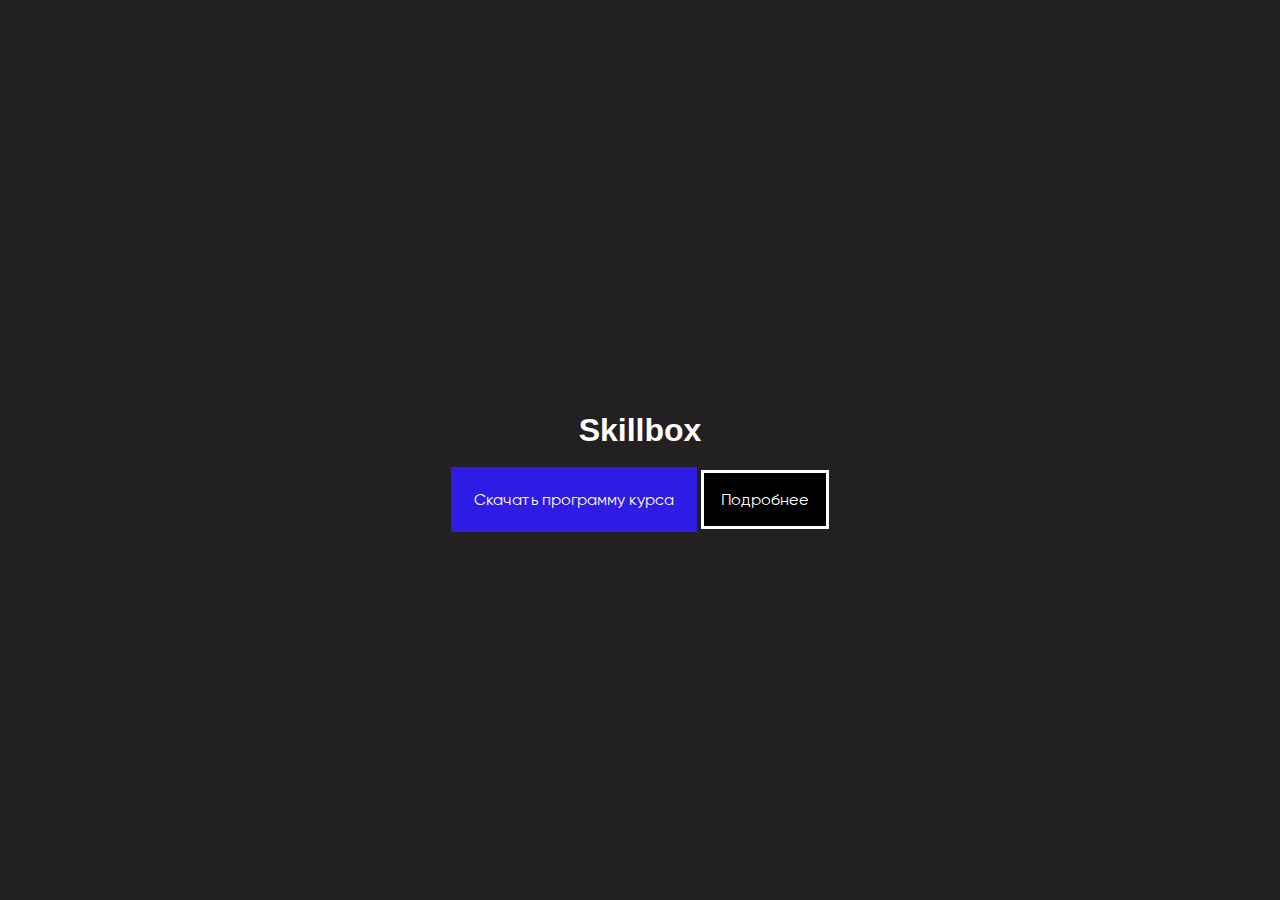
<file: index.html>
<!DOCTYPE html>
<html lang="ru">
<head>
  <meta charset="UTF-8">
  <title>Как должно выглядеть 1</title>
  <link rel="stylesheet" href="css/style.css">
</head>
<body>
  <div class="main-content">
    <div>
      <a class="heading" href="https://skillbox.ru/" target="_blank">
        <h1>Skillbox</h1>
      </a>
    </div>
    <div class="buttons">
      <a class="link" href="2.7_Skillbox_Layout.docx" download>Скачать программу курса</a>
      <a class="more-detailed" href="program.html">
        Подробнее
      </a>
    </div>
  </div>
</body>
</html>
</file>
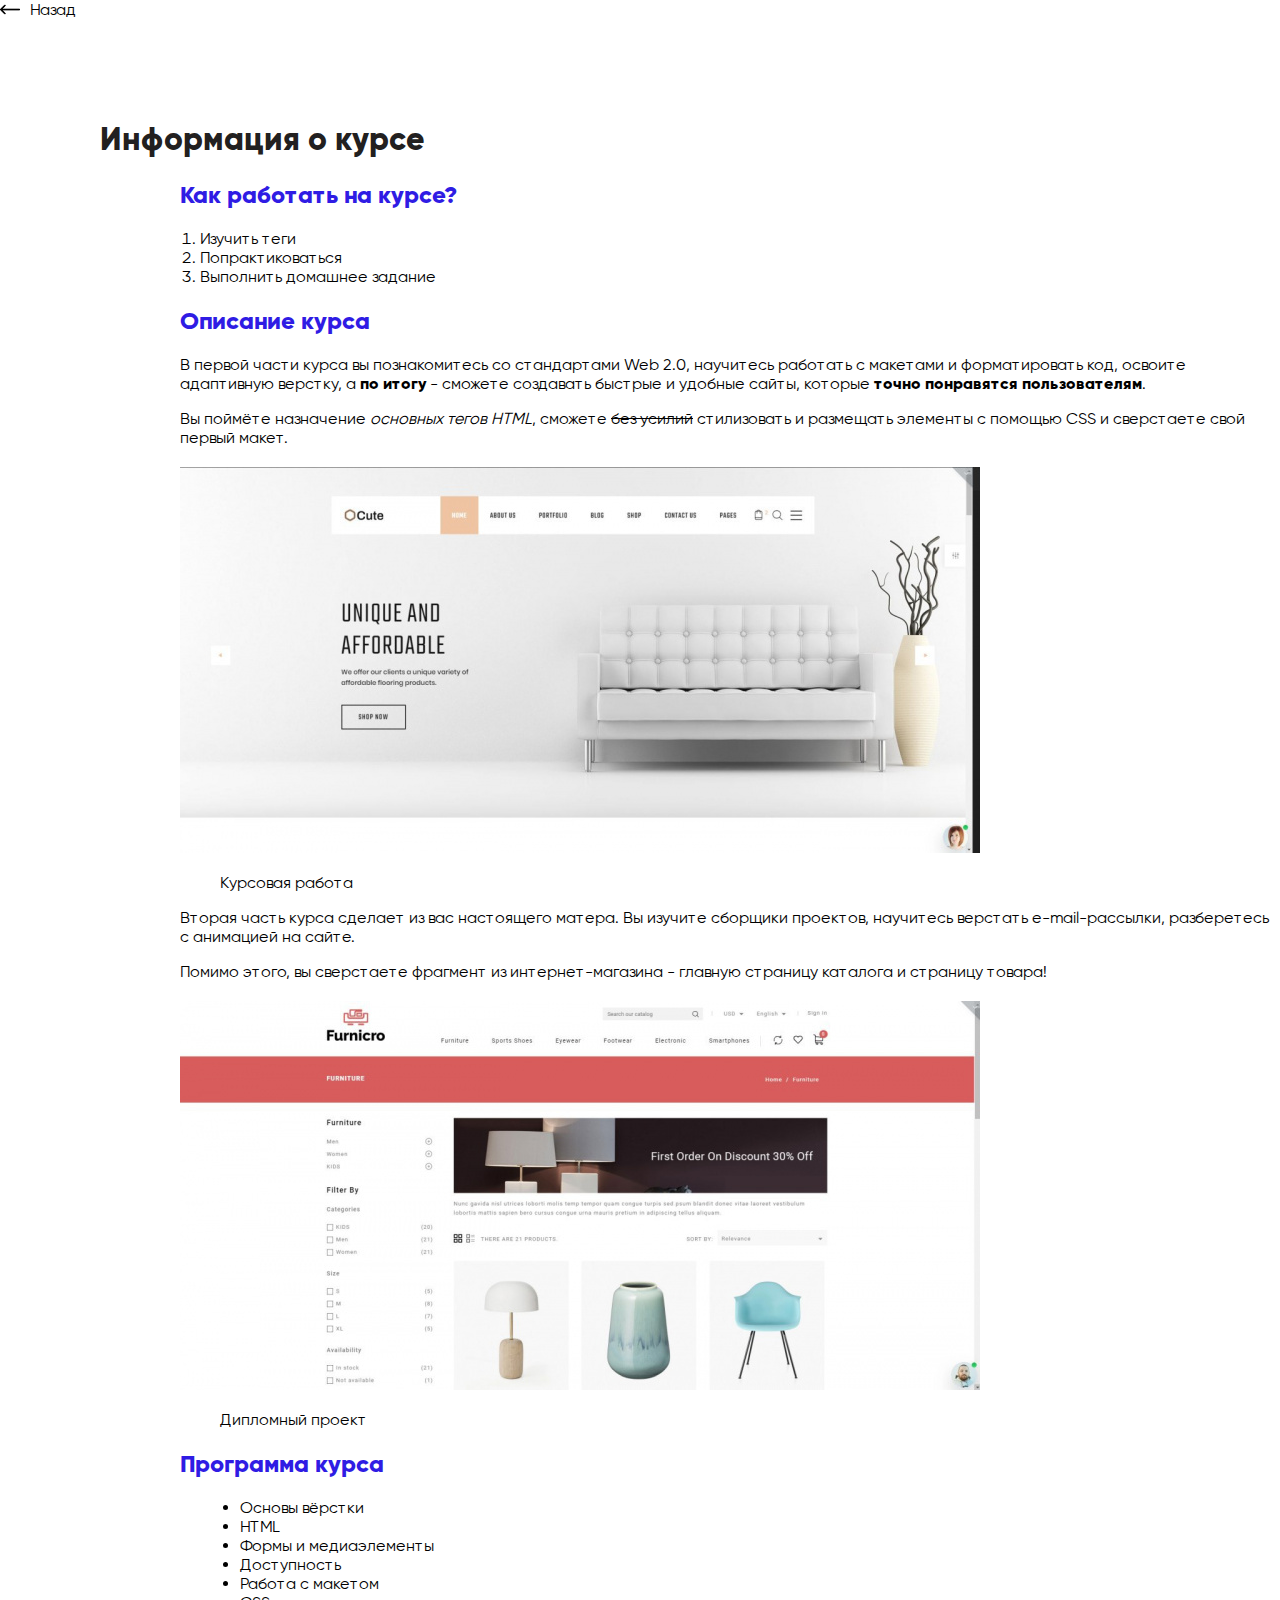
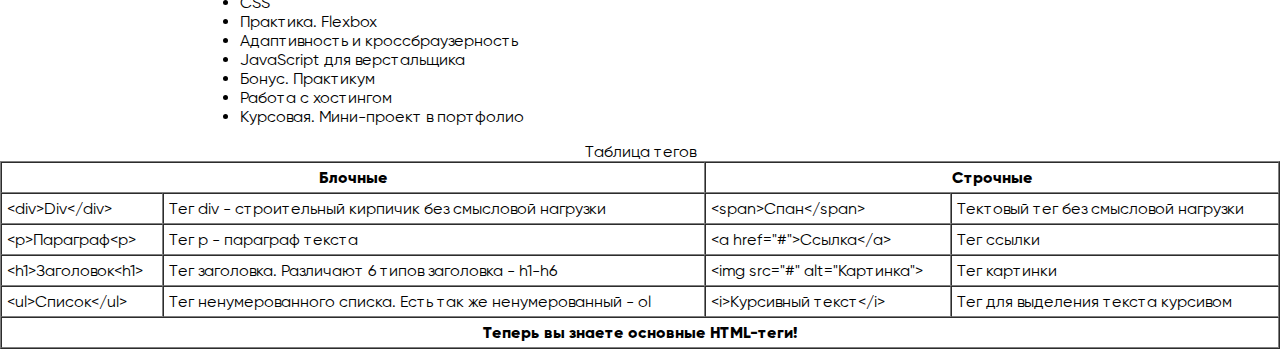
<file: program.html>
<!DOCTYPE html>
<html lang="ru">
<head>
    <meta charset="UTF-8">
    <meta name="viewport" content="width=device-width, initial-scale=1.0">
    <link rel="stylesheet" href="css/style.css">
    <title>Document</title>
</head>
<body>
    <div class="container">
      <a href="index.html" class="email-link">Назад</a>
      <h1 class="informations">Информация о курсе</h1>
      <h2 class="skillbox">Как работать на курсе?</h2>
      <ol class="list">
        <li>
          <a href="#table">Изучить теги</a>
        </li>
        <li>Попрактиковаться</li>
        <li>Выполнить домашнее задание</li>
      </ol>
      <h2 class="skillbox">Описание курса</h2>
      <div class="paragraph">
        <p>
          В первой части курса вы познакомитесь со стандартами Web 2.0, научитесь работать с макетами и форматировать
          код, освоите адаптивную верстку, а <strong>по итогу</strong> - сможете создавать быстрые и удобные сайты, которые
          <strong>точно понравятся пользователям</strong>.
        </p>
        <p>
          Вы поймёте назначение
          <em>основных тегов HTML</em>, сможете
          <s>без усилий</s> стилизовать и размещать элементы с помощью CSS и сверстаете свой первый макет.
        </p>
      </div>
      <img class="photo" src="img/2.7_site1.jpeg" alt="">
      <div class="paragraph">
        <blockquote>
          Курсовая работа
        </blockquote>
        <p>
          Вторая часть курса сделает из вас настоящего матера. Вы изучите сборщики проектов, научитесь верстать
          e-mail-рассылки, разберетесь с анимацией на сайте.
        </p>
        <p>Помимо этого, вы сверстаете фрагмент из интернет-магазина - главную страницу каталога и страницу товара!</p>
      </div>
      <img class="photo" src="img/2.7_site2.jpeg" alt="">
      <div class="paragraph">
        <blockquote>
          Дипломный проект
        </blockquote>
      </div>
      <h2 class="skillbox">Программа курса</h2>
      <ul>
        <div class="list">
          <li>Основы вёрстки</li>
          <li>HTML</li>
          <li>Формы и медиаэлементы</li>
          <li>Доступность</li>
          <li>Работа с макетом</li>
          <li>CSS</li>
          <li>Практика. Flexbox</li>
          <li>Адаптивность и кроссбраузерность</li>
          <li>JavaScript для верстальщика</li>
          <li>Бонус. Практикум</li>
          <li>Работа с хостингом</li>
          <li>Курсовая. Мини-проект в портфолио</li>
        </div>
      </ul>
      <selection class="table" id="table">
        <center>Таблица тегов</center>
      </selection>
      <table border="1" width="100%" cellspacing="0" cellpadding="5">
        <tr>
          <th colspan="2">Блочные</th>
          <th colspan="2">Строчные</th>
        </tr>
        <tr>
          <td>&lt;div&gt;Div&lt;/div&gt;</td>
          <td>Тег div - строительный кирпичик без смысловой нагрузки</td>
          <td> &lt;span&gt;Спан&lt;/span&gt;</td>
          <td>Тектовый тег без смысловой нагрузки</td>
        </tr>
        <tr>
          <td>&lt;p&gt;Параграф&lt;p&gt;</td>
          <td>Тег р - параграф текста</td>
          <td>&lt;a href="#"&gt;Ссылка&lt;/a&gt;</td>
          <td>Тег ссылки</td>
        </tr>
        <tr>
          <td>&lt;h1&gt;Заголовок&lt;h1&gt;</td>
          <td>Тег заголовка. Различают 6 типов заголовка - h1-h6</td>
          <td>&lt;img src="#" alt="Картинка"&gt;</td>
          <td>Тег картинки</td>
        </tr>
        <tr>
          <td>&lt;ul&gt;Список&lt;/ul&gt;</td>
          <td>Тег ненумерованного списка. Есть так же ненумерованный - ol</td>
          <td>&lt;i&gt;Курсивный текст&lt;/i&gt;</td>
          <td>Тег для выделения текста курсивом</td>
        </tr>
        <tr>
          <th colspan="4">Теперь вы знаете основные HTML-теги!</th>
        </tr>
    </table>
  </div>
</body>
</html>
</file>
<file: css/style.css>
@font-face {
  font-family: 'Graphik LCG';
  src: url('../fonts/GraphikLCG-Medium.woff2') format('woff2'),
    url('../fonts/GraphikLCG-Medium.woff') format('woff');
  font-display: swap;
  font-weight: 500;
  font-style: normal;
}

@font-face {
  font-family: 'Gilroy';
  src: url('../fonts/Gilroy-Regular.woff2') format('woff2'),
    url('../fonts/Gilroy-Regular.woff') format('woff');
  font-display: swap;
  font-weight: normal;
  font-style: normal;
}

@font-face {
  font-family: 'Gilroy';
  src: url('../fonts/Gilroy-ExtraBold.woff2') format('woff2'),
    url('../fonts/Gilroy-ExtraBold.woff') format('woff');
  font-display: swap;
  font-weight: 800;
  font-style: normal;
}

@font-face {
  font-family: 'Gilroy';
  src: url('../fonts/Gilroy-Medium.woff2') format('woff2'),
    url('../fonts/Gilroy-Medium.woff') format('woff');
  font-display: swap;
  font-weight: 500;
  font-style: normal;
}

* {
  box-sizing: border-box;
}

body {
  margin: 0;
  font-family: 'Gilroy', sans-serif;
}

a {
  color: inherit;
  text-decoration: none;
}

.main-content {
  display: flex;
  flex-direction: column;
  justify-content: center;
  align-items: center;
  height: 100vh;
  background-color: #222020;
}

.heading {
  margin-bottom: 30px;
  font-family: sans-serif;
  color: white;
}

.link {
  /*display: block;*/
  /*margin-right: 150px;*/
  padding: 20px;
  color: white;
  background-color: #2f1ce4;
  /*border: 3px;*/
  /*border-color: ;*/
  border: 3px solid #2f1ce4;
}

.more-detailed {
  /*display: block;*/
  /*position: relative;*/
  padding: 17px;
  max-height: 100px;
  color: white;
  background-color: black;
  border: 3px solid white;
  /*margin-left: 220px;*/
  /*top: -59px;*/
}

.cotainer {
  width: 1170px;
  margin: 0 auto;
  padding: 30px 0;
}

.email-link {
  padding-left: 30px;
  background-image: url('../img/return.png');
  background-position: left center;
  background-size: 20px 20px;
  background-repeat: no-repeat;
}

.informations {
  margin-top: 100px;
  padding-left: 100px;
  /*size: 48px; не работает */
  color: #222020;
}

.skillbox {
  padding-left: 180px;
  /*size: 36px; не работает */
  color: #2f1ce4;
  /*margin: 100 0 25 0; не работает */
}

.list {
  padding-left: 200px;
  /*size: 18px; не работает */
}

.paragraph {
  padding-left: 180px;
  margin-bottom: 20px;
}

.photo {
  padding-left: 180px;
}

.buttons {
  margin-top: 20px;
}
</file>
